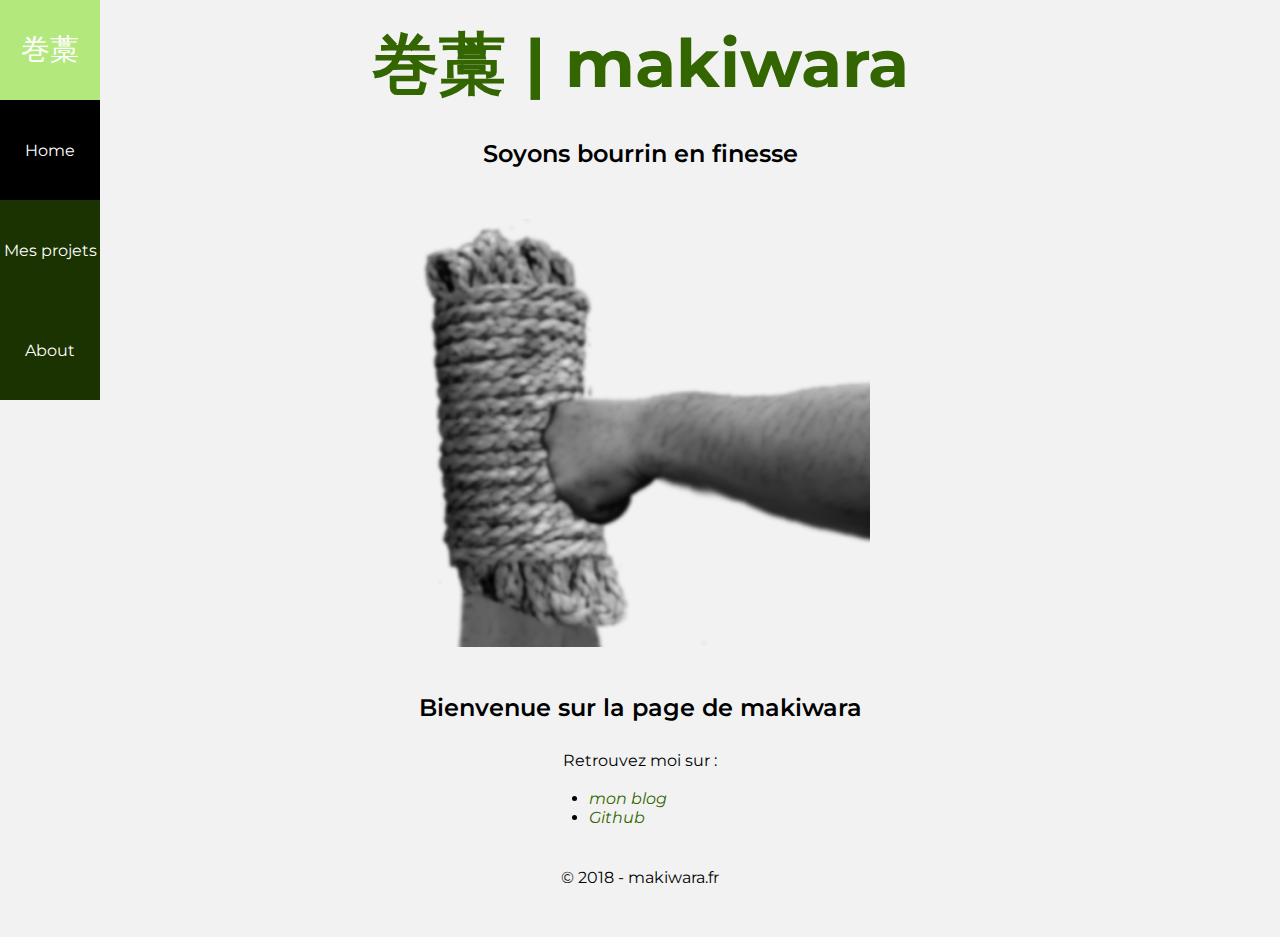
<file: index.html>
<!doctype html>

<html lang="fr">
<head>
  <meta charset="utf-8">

  <title>makiwara.fr</title>
  <meta name="description" content="makiwara.fr - Ma page centrale - Soyons bourrin en finesse ">
  <meta name="author" content="ma">

  <link rel="stylesheet" href="css/common.css" media="screen">

  <link rel="stylesheet" href="css/styles_mobile.css" media="screen">
  <link rel="stylesheet" href="css/styles.css" media="screen and (min-width: 1024px)">
    <meta name="viewport" content="width=device-width">

  <!--[if lt IE 9]>
    <script src="https://cdnjs.cloudflare.com/ajax/libs/html5shiv/3.7.3/html5shiv.js"></script>
  <![endif]-->
</head>

<body class="global_margin">
	<header class="" id="main_header">

        <h1>巻藁 <span class="adapt_mobile">|</span>  makiwara</h1><br>
        <h3>Soyons bourrin en finesse</h3>
    </header>
    <section class="main_orientation">
        <article  class="col-2" >
            <img alt="Frappe sur makiwara" src="img/makiwara.png">
        </article>
        <article class="col-2  middle_valign">
                <h3>Bienvenue sur la page de makiwara</h3><br>
            Retrouvez moi sur :<br><br>
            <ul>
                <li><a href="https://blog.makiwara.fr">mon blog</a></li>
                <li><a href="https://github.com/makiwara-fr">Github</a>
            </ul>

        </article>
    </section>
	
	<footer  id="main_footer" class="col-1">
		&copy; 2018 - makiwara.fr
	</footer>
    <aside id="navigator">
        <ul  class="second_orientation">
            <li class="side_nav darker nav_el"><span class="japanese">巻藁</span></li>
            <li class="side_nav primary nav_el">Home</li>
            <li class="side_nav darker nav_el"><a href="projets.html">Mes projets</a></li>
            <li class="side_nav darker nav_el"><a href="about.html">About</a></li>
        </ul>
    </aside>
  <!--<script src="js/scripts.js"></script>-->
</body>
</html>
</file>
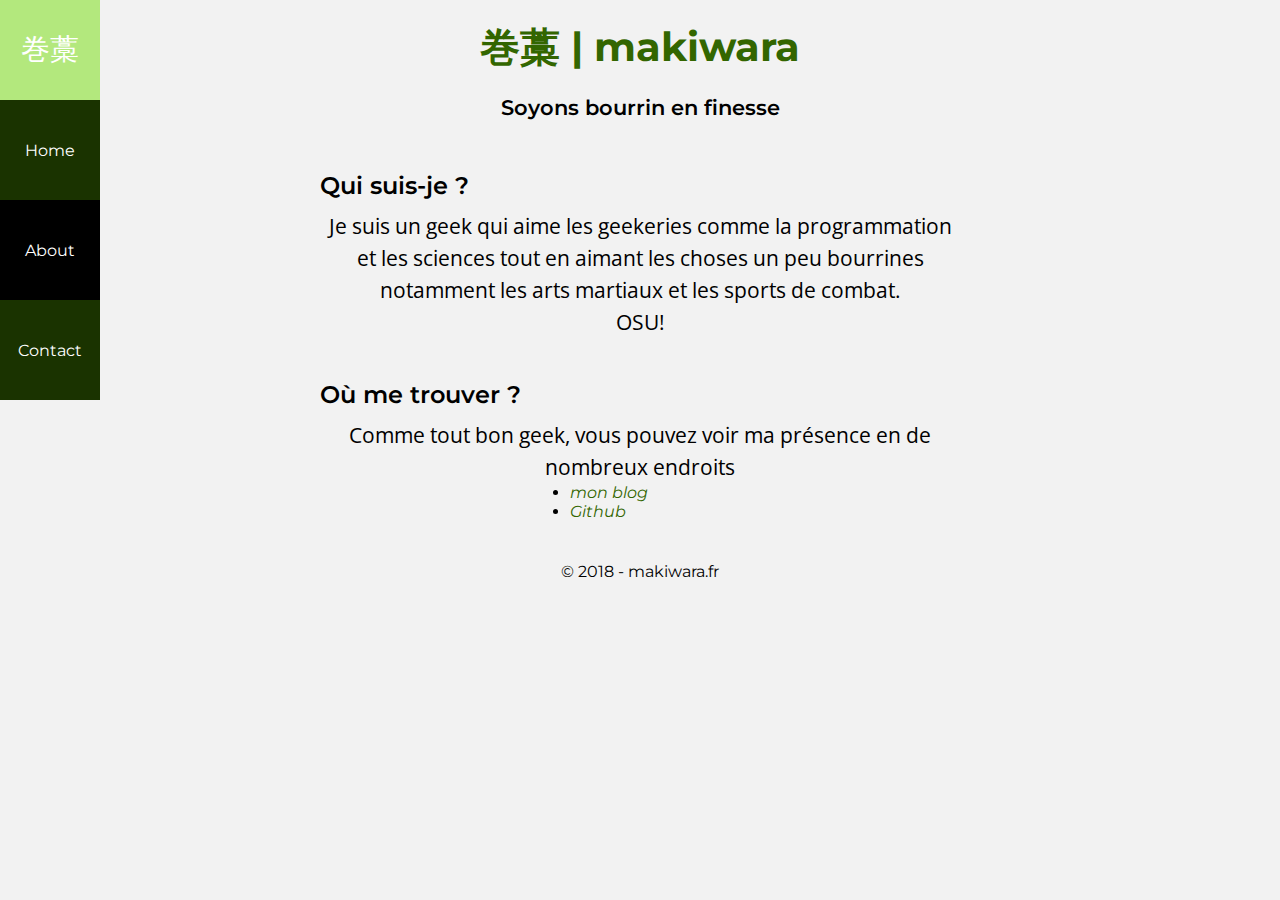
<file: about.html>
<!doctype html>

<html lang="fr">
<head>
  <meta charset="utf-8">

  <title>makiwara.fr</title>
  <meta name="description" content="makiwara.fr - Ma page centrale - Soyons bourrin en finesse ">
  <meta name="author" content="ma">

  <link rel="stylesheet" href="css/common.css" media="screen">

  <link rel="stylesheet" href="css/styles_mobile.css" media="screen">
  <link rel="stylesheet" href="css/styles.css" media="screen and (min-width: 1024px)">
    <meta name="viewport" content="width=device-width">

  <!--[if lt IE 9]>
    <script src="https://cdnjs.cloudflare.com/ajax/libs/html5shiv/3.7.3/html5shiv.js"></script>
  <![endif]-->
</head>

<body class="global_margin">
	<header class="" id="main_header">
        <h2>巻藁 <span class="adapt_mobile">|</span>  makiwara</h2><br>
        <h4>Soyons bourrin en finesse</h4>
    </header>
    <section class="main_orientation">
        <article  class="col-1" >
            <h3 class="left_align">Qui suis-je ?</h3>
            <p>
            Je suis un geek qui aime les geekeries comme la programmation et les sciences tout en aimant les choses un peu bourrines notamment les arts martiaux et les sports de combat.
            </p>
            <p>OSU!</p>
        </article>
        <article class="col-1">
            <h3 class="left_align">Où me trouver ?</h3>
        <p>
            Comme tout bon geek, vous pouvez voir ma présence en de nombreux endroits
            </p>
             <ul>
                <li><a href="https://blog.makiwara.fr">mon blog</a></li>
                <li><a href="https://github.com/makiwara-fr">Github</a>
            </ul>
        </article>
    </section>
	
	<footer  id="main_footer" class="col-1">
		&copy; 2018 - makiwara.fr
	</footer>
    <aside id="navigator">
        <ul  class="second_orientation">
            <li class="side_nav darker nav_el"><span class="japanese">巻藁</span></li>
            <li class="side_nav darker nav_el"><a href="index.html">Home</a></li>
            <li class="side_nav primary nav_el">About</li>
            <li class="side_nav darker nav_el"><a href="contact.html">Contact</a></li>
        </ul>
    </aside>
  <!--<script src="js/scripts.js"></script>-->
</body>
</html>
</file>
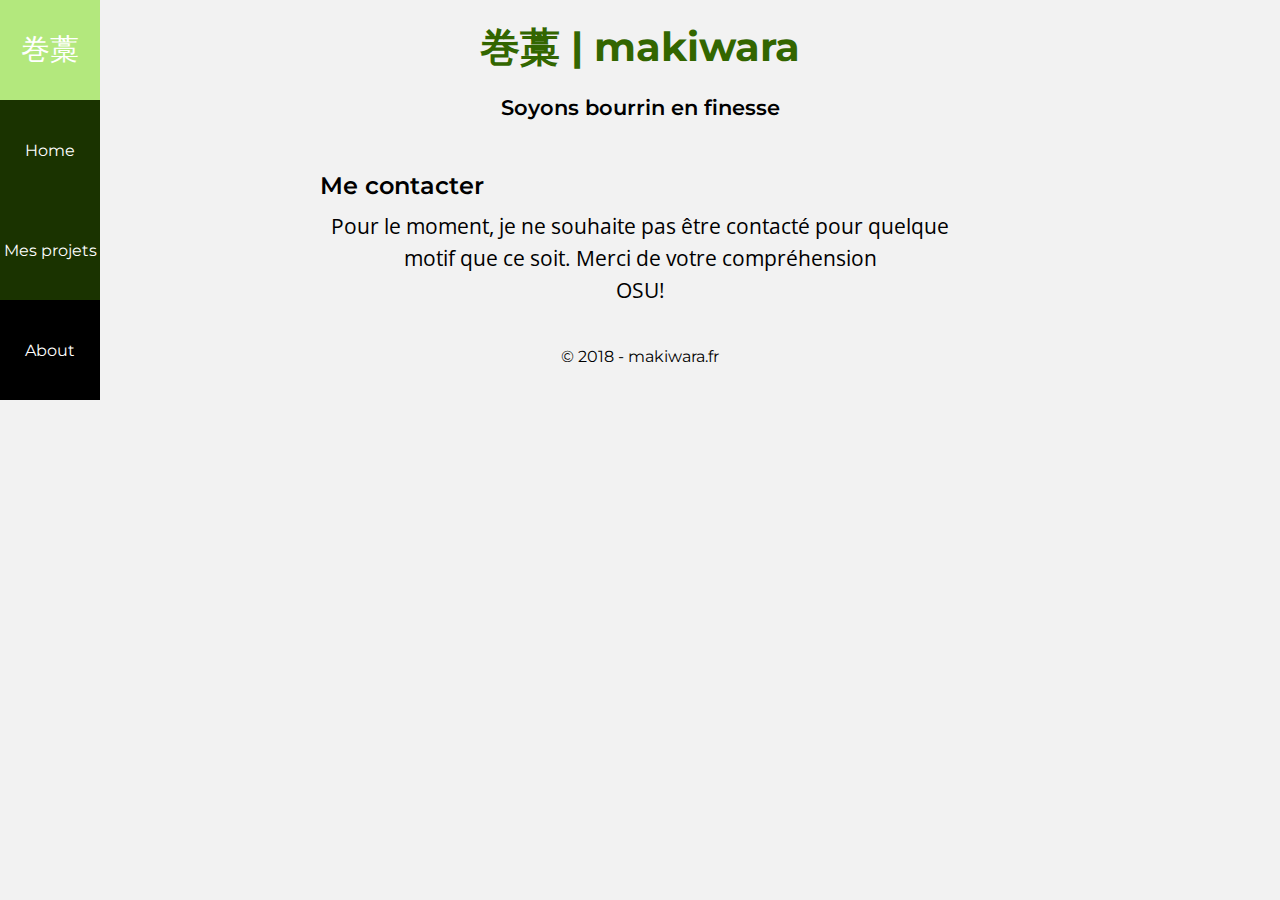
<file: contact.html>
<!doctype html>

<html lang="fr">
<head>
  <meta charset="utf-8">

  <title>makiwara.fr</title>
  <meta name="description" content="makiwara.fr - Ma page centrale - Soyons bourrin en finesse ">
  <meta name="author" content="ma">

  <link rel="stylesheet" href="css/common.css" media="screen">

  <link rel="stylesheet" href="css/styles_mobile.css" media="screen">
  <link rel="stylesheet" href="css/styles.css" media="screen and (min-width: 1024px)">
    <meta name="viewport" content="width=device-width">
  <!--[if lt IE 9]>
    <script src="https://cdnjs.cloudflare.com/ajax/libs/html5shiv/3.7.3/html5shiv.js"></script>
  <![endif]-->
</head>

<body class="global_margin">
	<header class="" id="main_header">
        <h2>巻藁 <span class="adapt_mobile">|</span>  makiwara</h2><br>
        <h4>Soyons bourrin en finesse</h4>
    </header>
    <section class="main_orientation">
        <article  class="col-1" >
            <h3 class="left_align">Me contacter</h3>
            <p>
            Pour le moment, je ne souhaite pas être contacté pour quelque motif que ce soit. Merci de votre compréhension
            </p>
            <p>OSU!</p>
        </article>
       
    </section>
	
	<footer  id="main_footer" class="col-1">
		&copy; 2018 - makiwara.fr
	</footer>
    <aside id="navigator">
        <ul  class="second_orientation">
            <li class="side_nav darker nav_el"><span class="japanese">巻藁</span></li>
            <li class="side_nav darker nav_el"><a href="index.html">Home</a></li>
            <li class="side_nav darker nav_el"><a href="projets.html">Mes projets</a></li>
            <li class="side_nav primary nav_el">About</li>
        </ul>
    </aside>
  <!--<script src="js/scripts.js"></script>-->
</body>
</html>
</file>
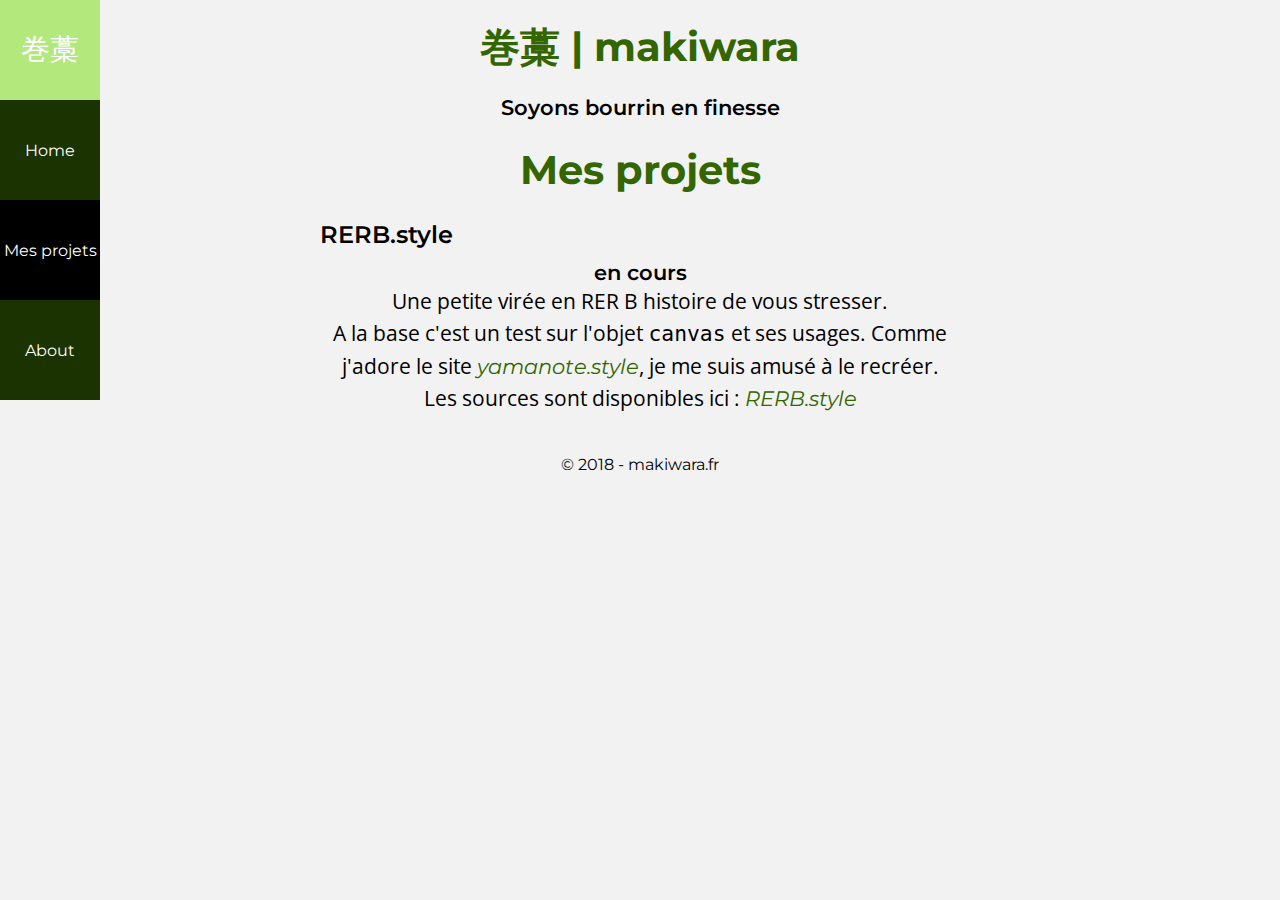
<file: projets.html>
<!doctype html>

<html lang="fr">
<head>
  <meta charset="utf-8">

  <title>makiwara.fr</title>
  <meta name="description" content="makiwara.fr - Ma page centrale - Soyons bourrin en finesse ">
  <meta name="author" content="ma">

  <link rel="stylesheet" href="css/common.css" media="screen">

  <link rel="stylesheet" href="css/styles_mobile.css" media="screen">
  <link rel="stylesheet" href="css/styles.css" media="screen and (min-width: 1024px)">
    <meta name="viewport" content="width=device-width">
  <!--[if lt IE 9]>
    <script src="https://cdnjs.cloudflare.com/ajax/libs/html5shiv/3.7.3/html5shiv.js"></script>
  <![endif]-->
</head>

<body class="global_margin">
	<header class="" id="main_header">
        <h2>巻藁 <span class="adapt_mobile">|</span>  makiwara</h2><br>
        <h4>Soyons bourrin en finesse</h4>
    </header>
    <section class="main_orientation">
		<h2>Mes projets</h2>
        <article  class="col-1" >
            <h3 class="left_align">RERB.style</h3>
			<h4>en cours</h4>
            <p>
            Une petite virée en RER B histoire de vous stresser.<br>
			A la base c'est un test sur l'objet <code>canvas</code> et ses usages. Comme j'adore le site <a href="http://yamanote.style">yamanote.style</a>, je me suis amusé à le recréer.
            </p>
			<p>Les sources sont disponibles ici : <a href="https://github.com/makiwara-fr/rerb.style">RERB.style</a> </p>
            
        </article>
       
    </section>
	
	<footer  id="main_footer" class="col-1">
		&copy; 2018 - makiwara.fr
	</footer>
    <aside id="navigator">
        <ul  class="second_orientation">
            <li class="side_nav darker nav_el"><span class="japanese">巻藁</span></li>
            <li class="side_nav darker nav_el"><a href="index.html">Home</a></li>
            <li class="side_nav primary nav_el">Mes projets</li>
            <li class="side_nav darker nav_el"><a href="about.html">About</a></li>
        </ul>
    </aside>
  <!--<script src="js/scripts.js"></script>-->
</body>
</html>
</file>
<file: css/common.css>
/*
Theme Name: makiwara.fr
Description: used for makiwara.fr - all versions
                 _    _                         
 _ __ ___   __ _| | _(_)_      ____ _ _ __ __ _ 
| '_ ` _ \ / _` | |/ / \ \ /\ / / _` | '__/ _` |
| | | | | | (_| |   <| |\ V  V / (_| | | | (_| |
|_| |_| |_|\__,_|_|\_\_| \_/\_/ \__,_|_|  \__,_|
                                                

Version: 0.4
License: GNU General Public License v2 or later
License URI: http://www.gnu.org/licenses/gpl-2.0.html
*/


/*

*   Main color black;
*   light tone: hsl(90, 70%, 70%)
*   dark tone hsl(90, 100%, 10%)
*   background tone hsl(90, 0%, 95%)
*/

/*----------------------------*/
/* 000 - General settings     */
/*----------------------------*/

* {
	margin : 0;
}

body {

    background-color: hsl(90, 0%, 95%);
    color: black;
	font-family : Montserrat, sans-serif;
}

/*----------------------------*/
/* 200 - Headers & Footers */
/*----------------------------*/

header {
	;
}

footer {
    ;
}

#main_header {
    text-align: center;
    margin: 0;
	
}

#main_footer {
	text-align: center;
}



/*----------------------------*/
/* 300 - general format       */
/*----------------------------*/


h1 {
	font-family: 'Montserrat', sans-serif;
    font-size: 50pt;
    color: hsl(90, 100%, 20%);
}

h2 {
	font-family: 'Montserrat', sans-serif;
    font-size: 30pt;
    color: hsl(90, 100%, 20%);
}

h3 {
	font-family: 'Montserrat', sans-serif;
    font-size: 18pt;
    color: black;
    font-weight: 600;
    padding: 10px 0 10px 0
}

h4 {
	font-family: 'Montserrat', sans-serif;
    font-size: 16pt;
    color: black;
    font-weight: 600;
}


p {
	font-family: 'Open Sans', sans-serif;
    font-size: 16pt;
    line-height: 1.5em;
}


a {
    font-family: 'Montserrat', sans-serif;
    font-size: inherit;
    font-style: italic;
    color: hsl(90, 100%, 20%);
    text-decoration: none;
}

a:visited {
    font-family: 'Montserrat', sans-serif;
    font-size: inherit;
    text-decoration: none;
    color: hsl(90, 100%, 20%);
}

a:hover {
    font-family: 'Montserrat', sans-serif;
    font-size: inherit;
    color: hsl(90, 100%, 20%);
    text-decoration: underline;
}

/*----------------------------*/
/* 400 - Content               */
/*----------------------------*/

section {
    display: flex; 
    flex-wrap: wrap;
    align-items: center;  
    align-content: center;
    justify-content: center;  
    
}

article {
    display:block;
    text-align: center;
    

}


article>ul>li {
   
    text-align: left;
}



/*----------------------------*/
/* 800 - Navigation           */
/*----------------------------*/

#navigator {
    position: fixed;
    top: 0;
    left: 0;
}


#navigator ul {
    text-align: center;
	display: flex;
	flex-wrap: wrap;
    align-items: flex-start; 
    align-content: center;
    justify-content: flex-start;   
    margin:0;
    padding:0;
}

#navigator li{
    display: flex;

    justify-content: center;
    align-content: center;
    align-items: center;
    vertical-align: middle;
    
   

    list-style-type: none;
}

#navigator li:hover{
    background-color: hsl(90, 70%, 70%);
}


#navigator a{
    color: white;
    text-decoration: none;
    font-style: normal;
}

#navigator a{
    color: inherit;
    text-decoration: none;
    font-style: inherit;
}

#navigator a{
    color: inherit;
    text-decoration: none;
    font-style: inherit;
}


/*----------------------------*/
/* 999 - generic              */
/*----------------------------*/


.japanese{
    font-size: 22pt;
}

.no_margin {
	margin: 0;
	padding: 0;
}

.middle_valign {
    vertical-align: middle;
}

.left_align{
    text-align: left;
}

.primary{
    background-color: black;
    color: white;
}

.light {
    background-color: hsl(90, 70%, 70%);
    color: white;
}

.darker {
    background-color: hsl(90, 100%, 10%);
    color: white;
}
</file>
<file: css/styles_mobile.css>
/*
Theme Name: makiwara.fr
Description: used for makiwara.fr mobile version
                 _    _                         
 _ __ ___   __ _| | _(_)_      ____ _ _ __ __ _ 
| '_ ` _ \ / _` | |/ / \ \ /\ / / _` | '__/ _` |
| | | | | | (_| |   <| |\ V  V / (_| | | | (_| |
|_| |_| |_|\__,_|_|\_\_| \_/\_/ \__,_|_|  \__,_|
                                                

Version: 0.4

License: GNU General Public License v2 or later
License URI: http://www.gnu.org/licenses/gpl-2.0.html
*/


/*

*   Main color black;
*   light tone: hsl(90, 70%, 70%)
*   dark tone hsl(90, 100%, 10%)
*   background tone hsl(90, 0%, 95%)
*/


/* Content :

000 : general architecture 
200 : Elements of headers and footers 
300 : General format
400 : Contents
800 : navigation
999 : Generic

*/

@charset "UTF-8";

/*----------------------------*/
/* 000 - general architecture */
/*----------------------------*/

/* fonts */
@import url('https://fonts.googleapis.com/css?family=Montserrat:500|Open+Sans:500');




/* For mobile phones: */
[class*="col-"] {
	flex: 100%;
    width: 100%;
}

/*Adaptation to mobile display*/
.global_margin {margin:50px 0 50px 0;}
.main_orientation {flex-direction: column;}
.second_orientation {flex-direction: row;}
.adapt_mobile{
    visibility: hidden;
}

/*----------------------------*/
/* 300 - general format       */
/*----------------------------*/


h1 {
	
    font-size: 40pt;

}

h2 {
	
    font-size: 30pt;
}

h3 {
	
    font-size: 18pt;
   
}

h4 {
	
    font-size: 16pt;
    
}


p {
	
    font-size: 16pt;
    
}

/*----------------------------*/
/* 400 - Content               */
/*----------------------------*/

section {
    
    margin: 15px;
    padding: 10px;
}

article {
    
    margin: 16px 0 16px 0;
	padding: 0 0.5%;

}


article>ul>li {
    margin: 0 35% 0 35%;

}

img {
    width: 90%;
}


/*----------------------------*/
/* 800 - Navigation           */
/*----------------------------*/

#navigator{
    width: 100%;
}

.nav_el {
        width: 25%;
        height: 36px;
    }
</file>
<file: css/styles.css>
/*
Theme Name: makiwara.fr
Description: used for makiwara.fr larger device version
                 _    _                         
 _ __ ___   __ _| | _(_)_      ____ _ _ __ __ _ 
| '_ ` _ \ / _` | |/ / \ \ /\ / / _` | '__/ _` |
| | | | | | (_| |   <| |\ V  V / (_| | | | (_| |
|_| |_| |_|\__,_|_|\_\_| \_/\_/ \__,_|_|  \__,_|
                                                

Version: 0.4
License: GNU General Public License v2 or later
License URI: http://www.gnu.org/licenses/gpl-2.0.html
*/


/*

*   Main color black;
*   light tone: hsl(90, 70%, 70%)
*   dark tone hsl(90, 100%, 10%)
*   background tone hsl(90, 0%, 95%)
*/


/* Content :

100 : general architecture 
200 : Elements of headers and footers 
300 : General format
400 : Contents
800 : navigation
999 : Generic

*/

@charset "UTF-8";

/*----------------------------*/
/* 100 - general architecture */
/*----------------------------*/

/* fonts */
@import url('https://fonts.googleapis.com/css?family=Montserrat:500|Open+Sans:500');



/* For desktop: */
.col-4 {flex: 25%}
.col-3{flex: 32.33%; max-width: 341px}
.col-2 {flex: 49%; max-width: 512px; min-width: 400px;}
.col-1 {flex: 99%;}



/*    adaptation to larger display*/
.global_margin {margin: 20px 130px 50px 130px;}
.main_orientation {flex-direction: row;}
.second_orientation {flex-direction: column;}
.adapt_mobile{
    visibility: visible;
}





/*----------------------------*/
/* 300 - general format       */
/*----------------------------*/


h1 {
	
    font-size: 50pt;

}

h2 {
	
    font-size: 30pt;
}

h3 {
	
    font-size: 18pt;
   
}

h4 {
	
    font-size: 16pt;
    
}


p {
	
    font-size: 16pt;
    
}














/*----------------------------*/
/* 400 - Content               */
/*----------------------------*/

section {
      
    margin: 15px;
    padding: 10px;
}

article {
   
    margin: 16px 10em 16px 10em;
	padding: 0 0.5%;

}


article>ul>li {
    margin: 0 35% 0 35%;
   
}

/*----------------------------*/
/* 800 - navigation           */
/*----------------------------*/

#navigator{
    width: auto;
}

.nav_el {
     width: 100px;
    height: 100px;
}
</file>
